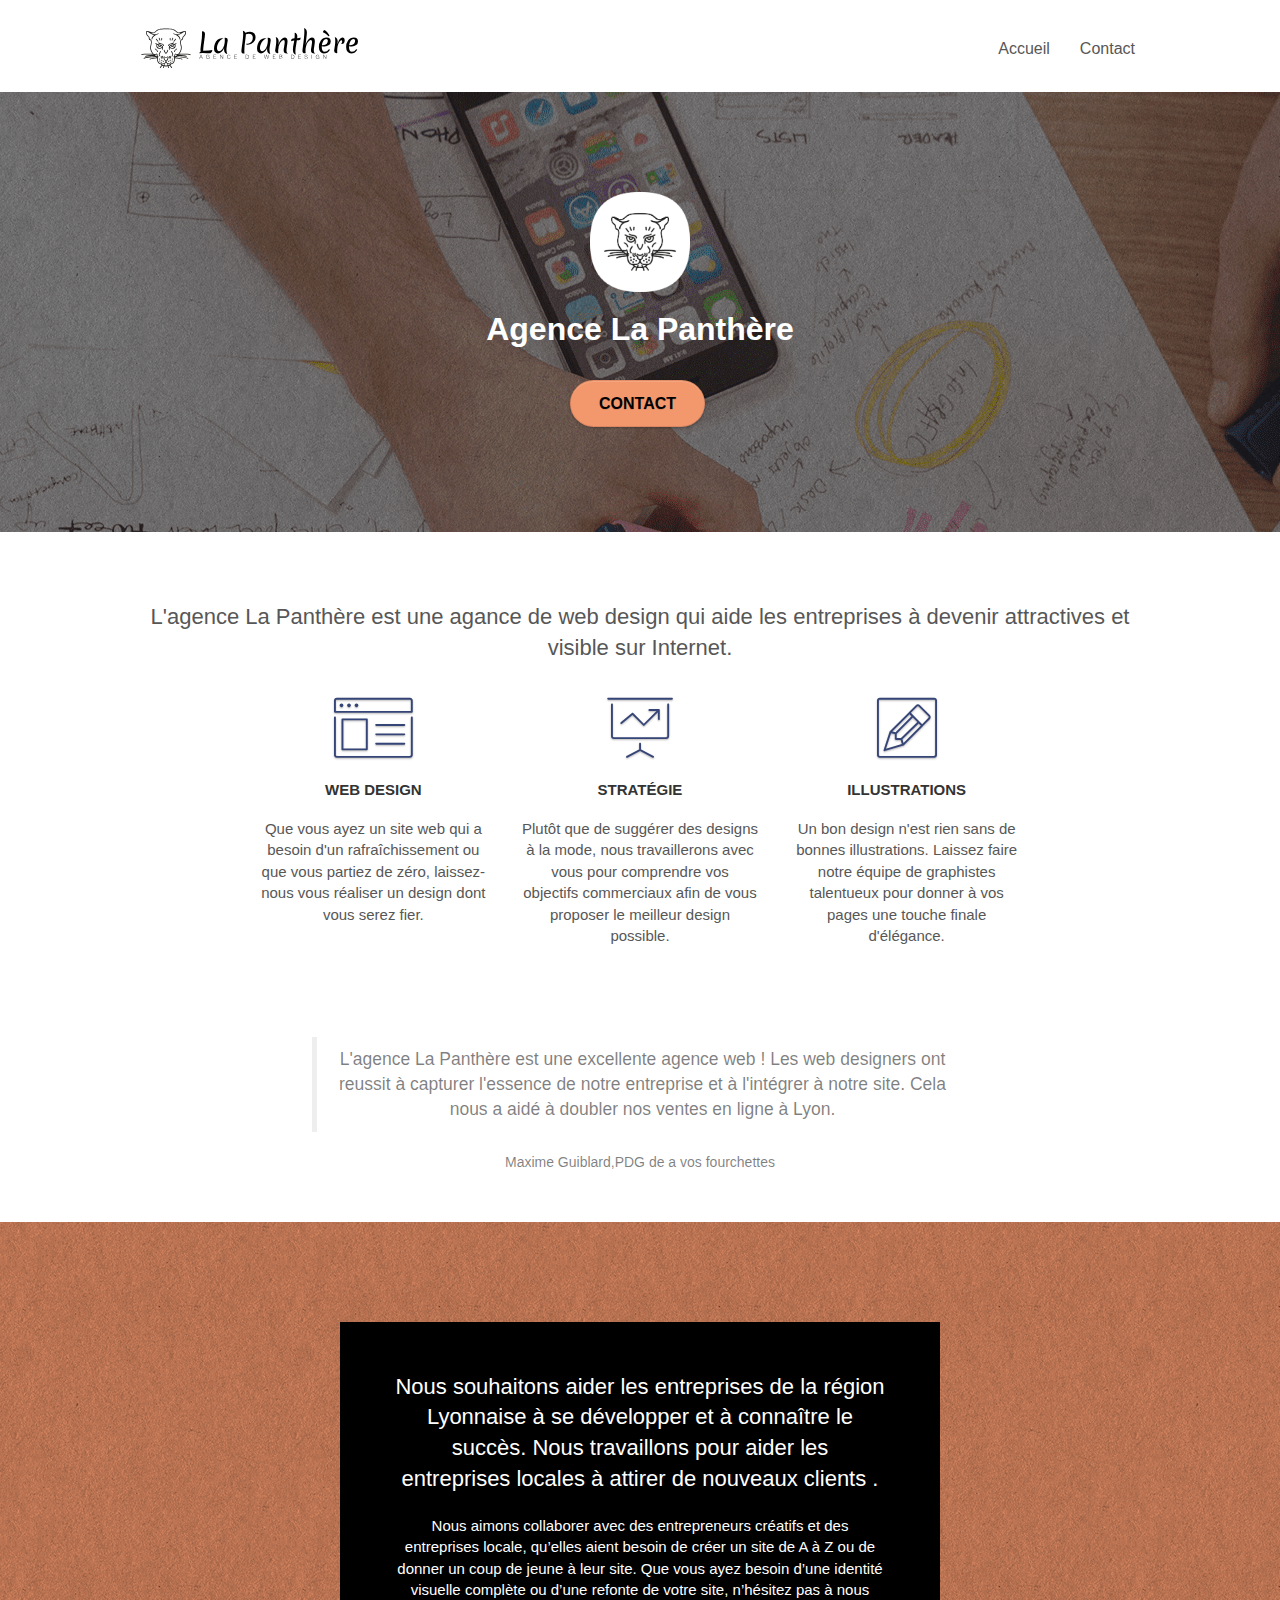
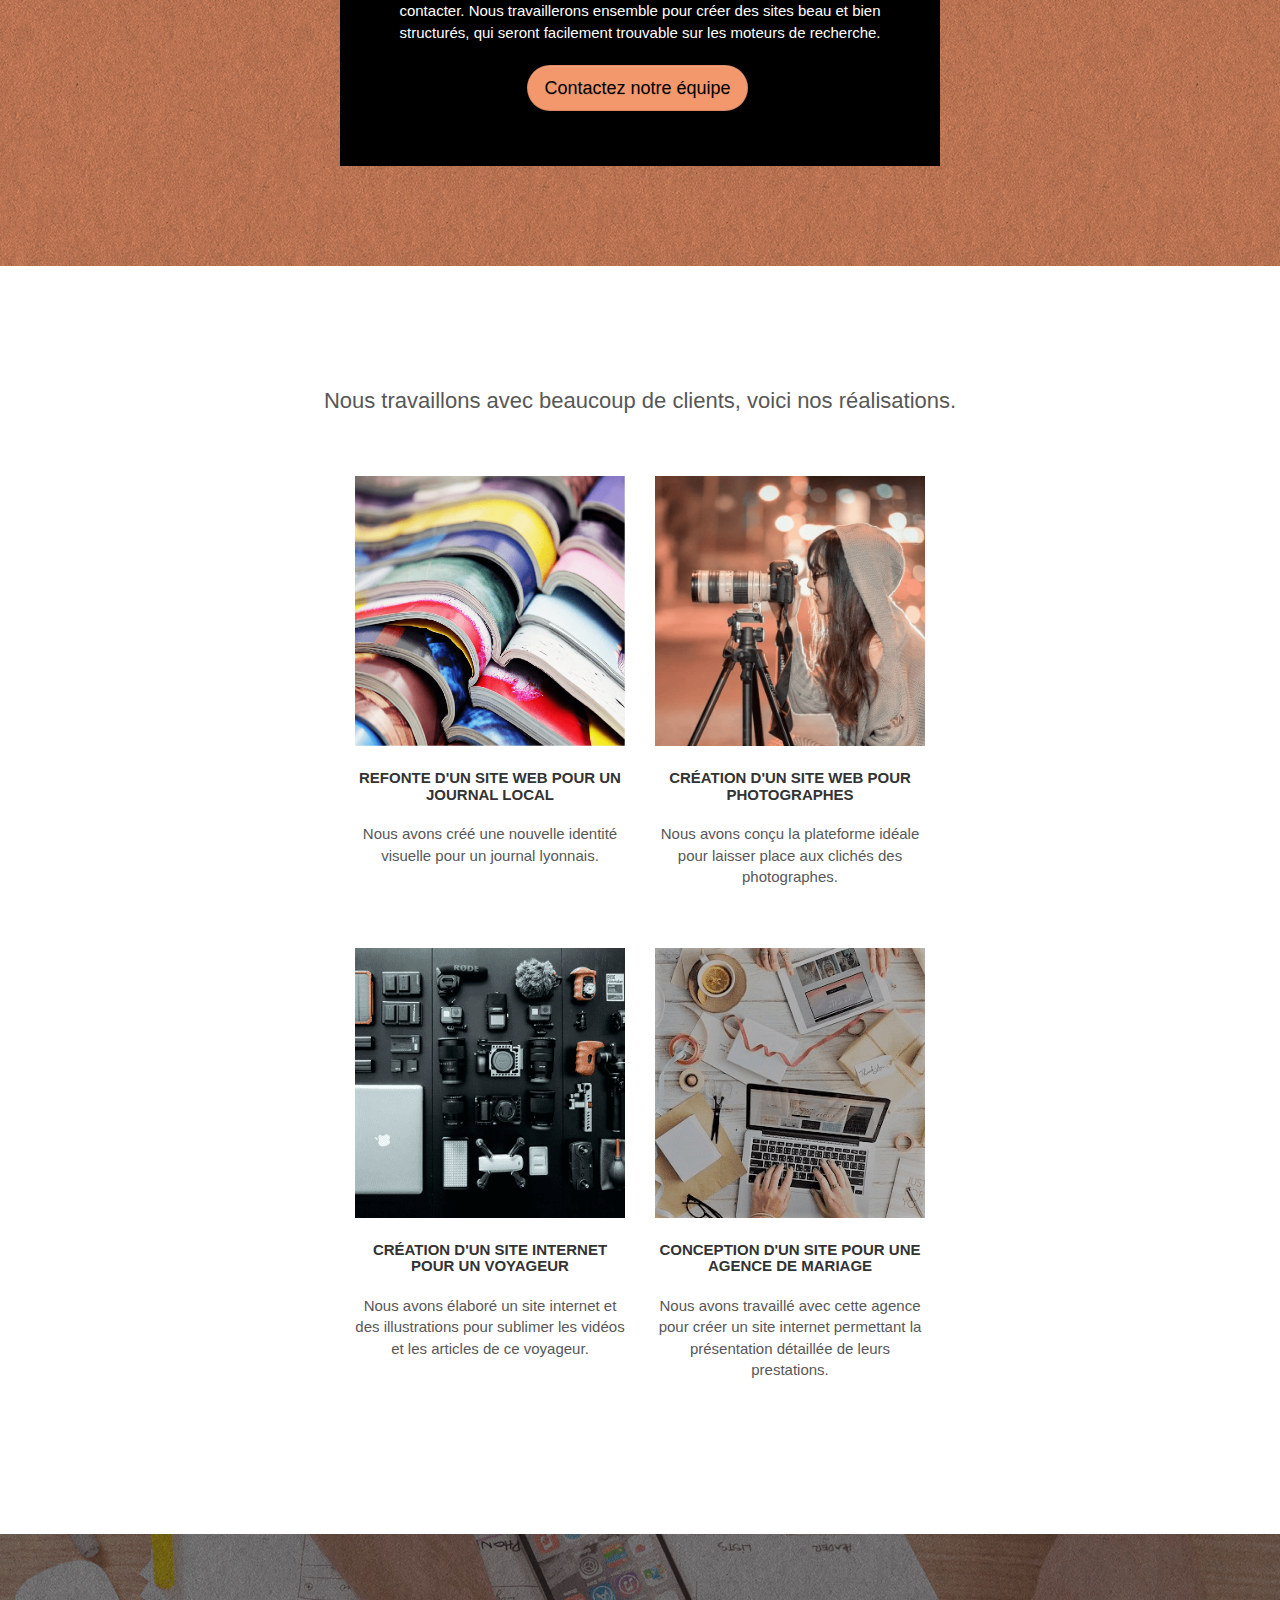
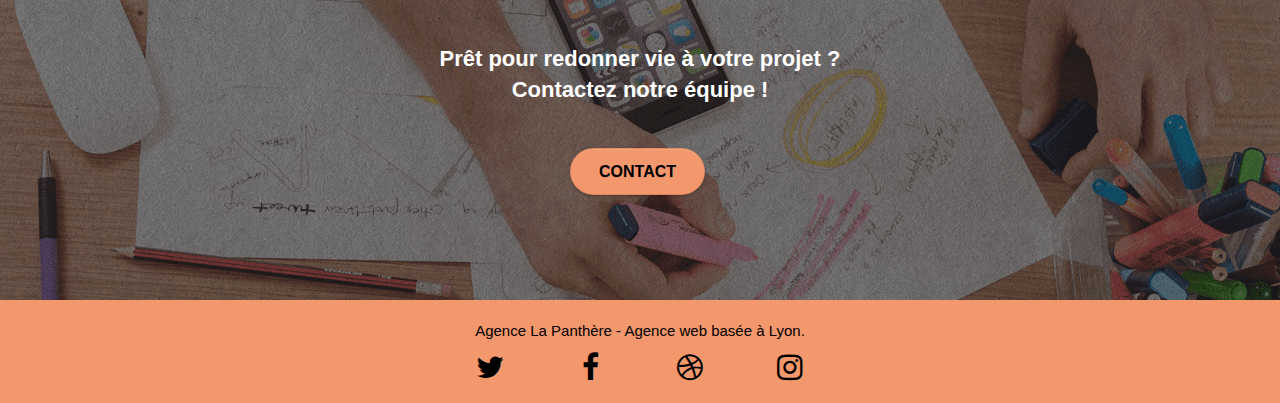
<file: index.html>
<!doctype html>
<html lang="fr">
<head>
    <meta charset="utf-8">
    <meta name="description" content="Agence web design SEO située à Lyon, vous aide à devenir attractifs et visible sur internet.">
    <meta name="viewport" content="width=device-width, initial-scale=1.0, viewport-fit=cover">
	<meta name="google-site-verification" content="LYkPXs075qcxjvnUJNmFKBeVCyc5TlQKk-QZSv1u5y0" />
    <link rel="shortcut icon" type="image/png" href="favicon.jpg">
	<link rel="canonical" href= "https://okaycharlottes.github.io/audit/" />
	<meta name="robot" content="follow, index">
    
	<link rel="stylesheet" type="text/css" href="./css/bootstrap.css">
	<link rel="stylesheet" type="text/css" href="style.min.css">
	<link rel="stylesheet" type="text/css" href="./css/font-awesome.css">
	<link rel="stylesheet" type="text/css" href="./css/et-line.css">
	
    
	<script  src="./js/jquery-2.1.0.min.js" defer></script>
	<script   src="./js/bootstrap.min.js" defer></script>
	<script  src="./js/blocs.min.js" defer></script>
	<script src="./js/jquery.touchSwipe.js" defer></script>
	<script  src="./js/gmaps.min.js" defer></script>

    <title>Agence La Panthère</title>

    
<!-- Analytics -->
<!-- Global site tag (gtag.js) - Google Analytics -->
<script async src="https://www.googletagmanager.com/gtag/js?id=G-BNY44BEZRS"></script>
<script>
  window.dataLayer = window.dataLayer || [];
  function gtag(){dataLayer.push(arguments);}
  gtag('js', new Date());

  gtag('config', 'G-BNY44BEZRS');
</script>
 
<!-- Analytics END -->
    
</head>
<body>
<!-- Principal conteneur -->
<div class="page-container">
    
<!-- bloc-0 -->

<div class="bloc bgc-white l-bloc " id="bloc-0">
	<div class="container bloc-sm">

		<header>
			<nav class="navbar row">
				<div class="navbar-header">
					
					<a class="navbar-brand" href="index.html"><img src="img/agence-la-panthere-monochrome.svg" alt="Logo de l'agence" height="40" /></a>
					<button id="nav-toggle" type="button" class="ui-navbar-toggle navbar-toggle" data-toggle="collapse" data-target=".navbar-1">
						<span class="sr-only">Toggle navigation</span><span class="icon-bar"></span><span class="icon-bar"></span><span class="icon-bar"></span>
					</button>
				</div>
				<div class="collapse navbar-collapse navbar-1 special-dropdown-nav">
					<ul class="site-navigation nav navbar-nav">
						<li>
							<a href="index.html">Accueil</a>
						</li>
						<li>
						</li>
						<li>
							<a href="page2.html">Contact</a>
						</li>
					</ul>
				</div> 
			</nav>
		</header>

		
	</div>
</div>
<!-- bloc-0 END -->
<section id="presentation">
<!-- bloc-1-presentation -->
<div class="bloc bgc-dark-slate-blue bg-banniere d-bloc bg-t-edge bloc-bg-texture texture-paper b-parallax" id="bloc-1-hero">
	<div class="container bloc-lg">
		<div class="row tight-width-whitespace">
			<div class="col-sm-12">
				<img src="img/logo.png" class="center-block image-resize-mode" width="100" alt="Agence La Panthère, agence web paris, création logo paris" />
				<h1 class="text-center hero-bloc-text tc-white ">
					Agence La Panthère
				</h1>
				<div class="text-center">
					<a href="page2.html" class="btn btn-lg btn-clean btn-rd cta-hero btn-atomic-tangerine" id="cta-hero">Contact</a>
				</div>
			</div>
		</div>
	</div>
</div>

</section>
<!-- bloc-1-presentation END -->
<section id="service">
<!-- bloc-2-services -->
<div class="bloc bgc-white l-bloc" id="bloc-2-services">
	<div class="container bloc-md">
		<div class="row">
			<div class="col-sm-12 text-center">
				<h2>L'agence La Panthère est une agance de web design qui aide les entreprises à
					devenir attractives et visible sur Internet.
				</h2>
			</div>
		</div>
		<div class="row voffset-lg med-width-whitespace">
			<div class="col-sm-4">
				<div class="text-center">
					<span class="et-icon-browser sm-shadow icon-dark-slate-blue icons icon-lg"></span>
				</div>
				<h3 class="mg-md text-center">
					Web design
				</h3>
				<p class="text-center ">
					Que vous ayez un site web qui a besoin d'un rafraîchissement ou que vous partiez de zéro, laissez-nous vous réaliser un design dont vous serez fier.
				</p>
			</div>
			<div class="col-sm-4">
				<div class="text-center">
					<span class="et-icon-presentation sm-shadow icon-dark-slate-blue icons icon-lg"></span>
				</div>
				<h3 class="mg-md text-center">
					Stratégie
				</h3>
				<p class="text-center ">
					Plutôt que de suggérer des designs à la mode, nous travaillerons avec vous pour comprendre vos objectifs commerciaux afin de vous proposer le meilleur design possible.<br>
				</p>
			</div>
			<div class="col-sm-4">
				<div class="text-center">
					<span class="et-icon-edit sm-shadow icon-dark-slate-blue icons icon-lg"></span>
				</div>
				<h3 class="mg-md text-center">
					Illustrations
				</h3>
				<p class="text-center ">
					Un bon design n'est rien sans de bonnes illustrations. Laissez faire notre équipe de graphistes talentueux pour donner à vos pages une touche finale d'élégance.
				</p>
			</div>
		</div>
		<div class="row voffset-lg voffset">
			<figure class="col-xs-12 col-md-8 col-md-offset-2 text-center">
				<blockquote>
					L'agence La Panthère est une excellente agence web ! Les web designers ont reussit à capturer l'essence de notre entreprise et à l'intégrer 
					à notre site. Cela nous a aidé à doubler nos ventes en ligne à Lyon.
				</blockquote>
				<figcaption>Maxime Guiblard,PDG de a vos fourchettes</figcaption>
				

			</figure>
		</div>
	</div>
</div>
</section>
<!-- bloc-2-services END -->

<!-- bloc-3-what-i-do -->
<div class="bloc tc-white bgc-atomic-tangerine bg-presentation d-bloc bloc-bg-texture texture-paper b-parallax" id="bloc-3-what-i-do">
	<div class="container bloc-lg">
		<div class="row tight-width-whitespace black-background">
			<div class="col-sm-12">
				<h2 class="mg-md text-center black ">
					Nous souhaitons aider les entreprises de la région Lyonnaise à se développer et à connaître le succès. Nous travaillons pour aider les entreprises locales à attirer de nouveaux clients .<br>
				</h2>
				<p class="text-center black">
					Nous aimons collaborer avec des entrepreneurs créatifs et des entreprises locale, qu’elles aient besoin de créer un site de A à Z ou de donner un coup de jeune à leur site. Que vous ayez besoin d’une identité visuelle complète ou d’une refonte de votre site, n’hésitez pas à nous contacter. Nous travaillerons ensemble pour créer des sites beau et bien structurés, qui seront facilement trouvable sur les moteurs de recherche. <br><br><a class=" btn-lg btn-clean btn-rd btn btn-atomic-tangerine" href="page2.html">Contactez notre équipe</a><br>
				</p>
			</div>
		</div>
	</div>
</div>
<!-- bloc-3-what-i-do END -->

<section id="portefolio">
<!-- bloc-4-portfolio -->
<div class="bloc bgc-white bg-lines-h2-bg bg-repeat l-bloc" id="bloc-4-portfolio">
	<div class="container bloc-lg">
		<div class="row">
			<div class="col-sm-12 text-center">
				<h2>Nous travaillons avec beaucoup de clients, voici nos réalisations.</h2>
			</div>
		</div>
		<div class="row tight-width-whitespace portfolio-row">
			<div class="col-sm-6">
				<a href="#" data-lightbox="img/1.png" data-gallery-id="gallery-1" 
				data-caption="Refonte d'un site web pour un journal local" data-frame="snapshot-lb"><img src="img/1.png" alt="Exemple de réalisation, livre ouvert colorés" class="img-responsive portfolio-thumb" /></a>
				<h3 class="mg-md text-center">
					Refonte d'un site web pour un journal local
				</h3>
				<p class="text-center">
					Nous avons créé une nouvelle identité visuelle pour un journal lyonnais.
				</p>
			</div>
			<div class="col-sm-6">
				<a href="#" data-lightbox="img/2.jpg" data-gallery-id="gallery-1" data-caption="Création d'un site web pour photographes" 
				data-frame="snapshot-lb"><img src="img/2.png" class="img-responsive portfolio-thumb" alt="Photographe avec un appareil photo" /></a>
				<h3 class="mg-md text-center">
					Création d'un site web pour photographes
				</h3>
				<p class="text-center">
					Nous avons conçu la plateforme idéale pour laisser place aux clichés des photographes.
				</p>
			</div>
		</div>
		<div class="row tight-width-whitespace portfolio-row">
			<div class="col-sm-6">
				<a href="#" data-lightbox="img/3.png" data-gallery-id="gallery-1" data-caption="Création d'un site internet pour un voyageur" data-frame="snapshot-lb"><img src="img/3.png" class="img-responsive portfolio-thumb" alt="Voyage"/></a>
				<h3 class="mg-md text-center">
					Création d'un site internet pour un voyageur
				</h3>
				<p class="text-center">
					Nous avons élaboré un site internet et des illustrations pour sublimer les vidéos et les articles de ce voyageur.
				</p>
			</div>
			<div class="col-sm-6">
				<a href="#" data-lightbox="img/4.png" data-gallery-id="gallery-1" data-caption="Conception d'un site pour une agence de mariage" data-frame="snapshot-lb"><img src="img/4.png" class="img-responsive portfolio-thumb" alt="Célébration d'un mariage" /></a>
				<h3 class="mg-md text-center">
					Conception d'un site pour une agence de mariage
				</h3>
				<p class="text-center">
					Nous avons travaillé avec cette agence pour créer un site internet permettant la présentation détaillée de leurs prestations.
				</p>
			</div>
		</div>
	</div>
</div>
</section>
<!-- bloc-4-portfolio END -->

<!-- bloc-5-cta -->
<div class="bloc bgc-dark-slate-blue bg-banniere d-bloc bloc-bg-texture texture-paper" id="bloc-5-cta">
	<div class="container bloc-lg">
		<div class="row">
			<h2 class="mg-md text-center tc-white relative">
				Prêt pour redonner vie à votre projet ?<br>Contactez notre équipe !
			</h2>
			<div class="col-sm-12 text-center">
				<a href="page2.html" class="btn btn-atomic-tangerine btn-clean btn-rd btn-lg cta-hero">Contact</a>
			</div>
		</div>
	</div>
</div>
<!-- bloc-5-cta END -->

<!-- Footer - bloc-8 -->
<footer>
	<div class="bloc bgc-atomic-tangerine d-bloc" id="bloc-8">
		<div class="container bloc-sm">
			<div class="row">
				<div class="col-sm-12">
					<p class="text-center white">
						Agence La Panthère - Agence web basée à Lyon.<br>
					</p>
					<div class="row row-no-gutters social row-social">
						<div class="col-sm-3">
							<div class="text-center">
								<a class="social" href="#"><span class="fa fa-twitter icon-md dark"></span></a>
							</div>
						</div>
						<div class="col-sm-3">
							<div class="text-center">
								<a class="social" href="#"><span class="fa fa-facebook icon-md dark"></span></a>
							</div>
						</div>
						<div class="col-sm-3">
							<div class="text-center">
								<a class="social" href="#"><span class="fa fa-dribbble icon-md dark"></span></a>
							</div>
						</div>
						<div class="col-sm-3">
							<div class="text-center">
								<a class="social" href="#"><span class="fa fa-instagram icon-md dark"></span></a>
							</div>
						</div>
						
					</div>
					
				</div>
			</div>
		</div>
	</div>
</footer>

<!-- Footer - bloc-8 END -->

</div>
<!-- Principal conteneur END -->
    

</body>
</html>
</file>
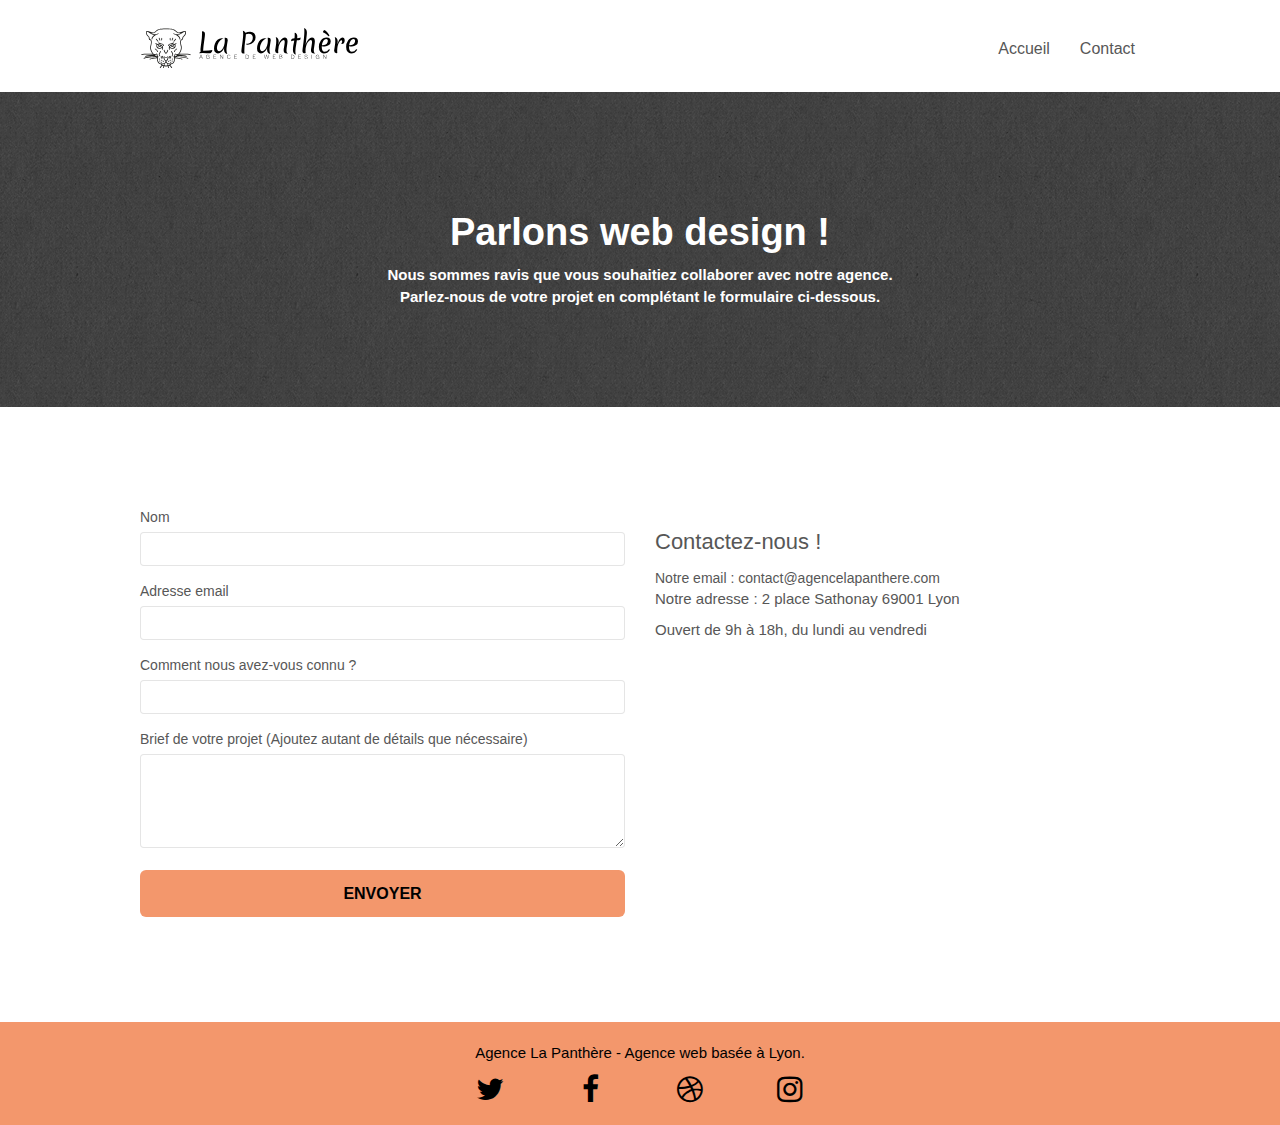
<file: page2.html>
<!doctype html>
<html lang="fr">
<head>
    <meta charset="utf-8">
    <meta name="description" content="Agence web design SEO située à Lyon, vous aide à devenir attractifs et visible sur internet.">
    <meta name="viewport" content="width=device-width, initial-scale=1.0, viewport-fit=cover">
    <link rel="shortcut icon" type="image/png" href="favicon.jpg">
    
	<link rel="stylesheet" type="text/css" href="./css/bootstrap.css">
	<link rel="stylesheet" type="text/css" href="style.min.css">
	<link rel="stylesheet" type="text/css" href="./css/font-awesome.css">
	<link rel="stylesheet" type="text/css" href="./css/et-line.css">

	<script src="./js/jquery-2.1.0.min.js" defer></script>
	<script src="./js/bootstrap.min.js" defer></script>
	<script src="./js/blocs.min.js" defer></script>
	<script src="./js/jqBootstrapValidation.js" defer></script>
	<script src="./js/formHandler.js" defer></script>
	
    
	
    <title>Contact</title>

    
<!-- Analytics -->
 <!-- Global site tag (gtag.js) - Google Analytics -->
<script async src="https://www.googletagmanager.com/gtag/js?id=G-BNY44BEZRS"></script>
<script>
  window.dataLayer = window.dataLayer || [];
  function gtag(){dataLayer.push(arguments);}
  gtag('js', new Date());

  gtag('config', 'G-BNY44BEZRS');
</script>
<!-- Analytics END -->
    
</head>
<body>
<!-- Principal conteneur -->
<div class="page-container">
    
<!-- bloc-0 -->
<div class="bloc bgc-white l-bloc " id="bloc-0">
	<div class="container bloc-sm">
		<nav class="navbar row">
			<div class="navbar-header">
				<a class="navbar-brand" href="index.html"><img src="img/agence-la-panthere-monochrome.svg" alt="Logo de l'agence" height="40" /></a>
				<button id="nav-toggle" type="button" class="ui-navbar-toggle navbar-toggle" data-toggle="collapse" data-target=".navbar-1">
					<span class="sr-only">Toggle navigation</span><span class="icon-bar"></span><span class="icon-bar"></span><span class="icon-bar"></span>
				</button>
			</div>
			<div class="collapse navbar-collapse navbar-1 special-dropdown-nav">
				<ul class="site-navigation nav navbar-nav">
					<li>
						<a href="index.html">Accueil</a>
					</li>
					<li>
					</li>
					<li>
						<a href="page2.html">Contact</a>
					</li>
				</ul>
			</div>
		</nav>
	</div>
</div>
<!-- bloc-0 END -->

<!-- bloc-6 -->
<div class="gris bloc bg-dots-bg bg-repeat bgc-atomic-tangerine d-bloc bloc-bg-texture texture-paper" id="bloc-6">
	<div class="container bloc-lg">
		<div class="row ">
			<div class="col-sm-12">
				<h1 class="text-center hero-bloc-text tc-white">
					Parlons web design !
				</h1>
				<p class="text-center mg-lg tc-white tight-width-whitespace">
					Nous sommes ravis que vous souhaitiez collaborer avec notre agence.<br>
					Parlez-nous de votre projet en complétant le formulaire ci-dessous.
				</p>
			</div>
		</div>
	</div>
</div>
<!-- bloc-6 END -->
<section id="form">
<!-- bloc-7 -->
<div class="bloc bgc-white l-bloc" id="bloc-7">
	<div class="container bloc-lg">
		<div class="row">
			<div class="col-sm-6">
				<form id="form_1" novalidate >
					<div class="form-group">
						<label>
							Nom
						</label>
						<input id="name" type="text" class="form-control" />
					</div>
					<div class="form-group">
						<label>
							Adresse email
						</label>
						<input id="email" class="form-control" type="email" required />
					</div>
					<div class="form-group">
						<label>
							Comment nous avez-vous connu ?
						</label>
						<input class="form-control" type="text" required id="input_504" />
					</div>
					<div class="form-group">
						<label>
							Brief de votre projet (Ajoutez autant de détails que nécessaire)<br>
						</label><textarea id="message" class="form-control" rows="4" cols="50" required></textarea>
					</div> 
					<button class="bloc-button btn btn-lg btn-block cta-hero btn-atomic-tangerine" type="submit" >
						Envoyer
					</button>
				</form>
			</div>
			<div class="col-sm-6">
				<h2>Contactez-nous !</h2>
				<div>
					<a href="mailto:contact@agencelapanthere.com"> Notre email : contact@agencelapanthere.com</a> 
					<p>Notre adresse : 2 place Sathonay 69001 Lyon</p>
					<p>Ouvert de 9h à 18h, du lundi au vendredi</p>
					
				</div>
					
				
			</div>
		</div>
	</div>
</div>

</section>
<!-- bloc-7 END -->

<!-- ScrollToTop Button -->
<a class="bloc-button btn btn-d scrollToTop" onclick="scrollToTarget('1')"><span class="fa fa-chevron-up"></span></a>
<!-- ScrollToTop Button END-->


<!-- Footer - bloc-8 -->
<footer>
	<div class="bloc bgc-atomic-tangerine d-bloc" id="bloc-8">
		<div class="container bloc-sm">
			<div class="row">
				<div class="col-sm-12">
					<p class="text-center white">
						Agence La Panthère - Agence web basée à Lyon.<br>
					</p>
					<div class="row row-no-gutters social row-social">
						<div class="col-sm-3">
							<div class="text-center">
								<a class="social" href="#"><span class="fa fa-twitter icon-md dark"></span></a>
							</div>
						</div>
						<div class="col-sm-3">
							<div class="text-center">
								<a class="social" href="#"><span class="fa fa-facebook icon-md dark"></span></a>
							</div>
						</div>
						<div class="col-sm-3">
							<div class="text-center">
								<a class="social" href="#"><span class="fa fa-dribbble icon-md dark"></span></a>
							</div>
						</div>
						<div class="col-sm-3">
							<div class="text-center">
								<a class="social" href="#"><span class="fa fa-instagram icon-md dark"></span></a>
							</div>
						</div>
					</div>
				</div>
			</div>
		</div>
	</div>
</footer>

<!-- Footer - bloc-8 END -->

</div>
<!-- Principal conteneur END -->
 

</body>
</html>
</file>
<file: css/et-line.css>
@font-face {
    font-family: et-line;
    src: url(../fonts/et-line.eot);
    src: url(../fonts/et-line.eot?#iefix) format('embedded-opentype'), url(../fonts/et-line.woff) format('woff'), url(../fonts/et-line.ttf) format('truetype'), url(../fonts/et-line.svg#et-line) format('svg');
    font-weight: 400;
    font-style: normal
}

.et-icon-adjustments,
.et-icon-alarmclock,
.et-icon-anchor,
.et-icon-aperture,
.et-icon-attachment,
.et-icon-bargraph,
.et-icon-basket,
.et-icon-beaker,
.et-icon-bike,
.et-icon-book-open,
.et-icon-briefcase,
.et-icon-browser,
.et-icon-calendar,
.et-icon-camera,
.et-icon-caution,
.et-icon-chat,
.et-icon-circle-compass,
.et-icon-clipboard,
.et-icon-clock,
.et-icon-cloud,
.et-icon-compass,
.et-icon-desktop,
.et-icon-dial,
.et-icon-document,
.et-icon-documents,
.et-icon-download,
.et-icon-dribbble,
.et-icon-edit,
.et-icon-envelope,
.et-icon-expand,
.et-icon-facebook,
.et-icon-flag,
.et-icon-focus,
.et-icon-gears,
.et-icon-genius,
.et-icon-gift,
.et-icon-global,
.et-icon-globe,
.et-icon-googleplus,
.et-icon-grid,
.et-icon-happy,
.et-icon-hazardous,
.et-icon-heart,
.et-icon-hotairballoon,
.et-icon-hourglass,
.et-icon-key,
.et-icon-laptop,
.et-icon-layers,
.et-icon-lifesaver,
.et-icon-lightbulb,
.et-icon-linegraph,
.et-icon-linkedin,
.et-icon-lock,
.et-icon-magnifying-glass,
.et-icon-map,
.et-icon-map-pin,
.et-icon-megaphone,
.et-icon-mic,
.et-icon-mobile,
.et-icon-newspaper,
.et-icon-notebook,
.et-icon-paintbrush,
.et-icon-paperclip,
.et-icon-pencil,
.et-icon-phone,
.et-icon-picture,
.et-icon-pictures,
.et-icon-piechart,
.et-icon-presentation,
.et-icon-pricetags,
.et-icon-printer,
.et-icon-profile-female,
.et-icon-profile-male,
.et-icon-puzzle,
.et-icon-quote,
.et-icon-recycle,
.et-icon-refresh,
.et-icon-ribbon,
.et-icon-rss,
.et-icon-sad,
.et-icon-scissors,
.et-icon-scope,
.et-icon-search,
.et-icon-shield,
.et-icon-speedometer,
.et-icon-strategy,
.et-icon-streetsign,
.et-icon-tablet,
.et-icon-target,
.et-icon-telescope,
.et-icon-toolbox,
.et-icon-tools,
.et-icon-tools-2,
.et-icon-trophy,
.et-icon-tumblr,
.et-icon-twitter,
.et-icon-upload,
.et-icon-video,
.et-icon-wallet,
.et-icon-wine {
    font-family: et-line;
    speak: none;
    font-style: normal;
    font-weight: 400;
    font-variant: normal;
    text-transform: none;
    line-height: 1;
    -webkit-font-smoothing: antialiased;
    -moz-osx-font-smoothing: grayscale;
    display: inline-block
}

.et-icon-mobile:before {
    content: "\e000"
}

.et-icon-laptop:before {
    content: "\e001"
}

.et-icon-desktop:before {
    content: "\e002"
}

.et-icon-tablet:before {
    content: "\e003"
}

.et-icon-phone:before {
    content: "\e004"
}

.et-icon-document:before {
    content: "\e005"
}

.et-icon-documents:before {
    content: "\e006"
}

.et-icon-search:before {
    content: "\e007"
}

.et-icon-clipboard:before {
    content: "\e008"
}

.et-icon-newspaper:before {
    content: "\e009"
}

.et-icon-notebook:before {
    content: "\e00a"
}

.et-icon-book-open:before {
    content: "\e00b"
}

.et-icon-browser:before {
    content: "\e00c"
}

.et-icon-calendar:before {
    content: "\e00d"
}

.et-icon-presentation:before {
    content: "\e00e"
}

.et-icon-picture:before {
    content: "\e00f"
}

.et-icon-pictures:before {
    content: "\e010"
}

.et-icon-video:before {
    content: "\e011"
}

.et-icon-camera:before {
    content: "\e012"
}

.et-icon-printer:before {
    content: "\e013"
}

.et-icon-toolbox:before {
    content: "\e014"
}

.et-icon-briefcase:before {
    content: "\e015"
}

.et-icon-wallet:before {
    content: "\e016"
}

.et-icon-gift:before {
    content: "\e017"
}

.et-icon-bargraph:before {
    content: "\e018"
}

.et-icon-grid:before {
    content: "\e019"
}

.et-icon-expand:before {
    content: "\e01a"
}

.et-icon-focus:before {
    content: "\e01b"
}

.et-icon-edit:before {
    content: "\e01c"
}

.et-icon-adjustments:before {
    content: "\e01d"
}

.et-icon-ribbon:before {
    content: "\e01e"
}

.et-icon-hourglass:before {
    content: "\e01f"
}

.et-icon-lock:before {
    content: "\e020"
}

.et-icon-megaphone:before {
    content: "\e021"
}

.et-icon-shield:before {
    content: "\e022"
}

.et-icon-trophy:before {
    content: "\e023"
}

.et-icon-flag:before {
    content: "\e024"
}

.et-icon-map:before {
    content: "\e025"
}

.et-icon-puzzle:before {
    content: "\e026"
}

.et-icon-basket:before {
    content: "\e027"
}

.et-icon-envelope:before {
    content: "\e028"
}

.et-icon-streetsign:before {
    content: "\e029"
}

.et-icon-telescope:before {
    content: "\e02a"
}

.et-icon-gears:before {
    content: "\e02b"
}

.et-icon-key:before {
    content: "\e02c"
}

.et-icon-paperclip:before {
    content: "\e02d"
}

.et-icon-attachment:before {
    content: "\e02e"
}

.et-icon-pricetags:before {
    content: "\e02f"
}

.et-icon-lightbulb:before {
    content: "\e030"
}

.et-icon-layers:before {
    content: "\e031"
}

.et-icon-pencil:before {
    content: "\e032"
}

.et-icon-tools:before {
    content: "\e033"
}

.et-icon-tools-2:before {
    content: "\e034"
}

.et-icon-scissors:before {
    content: "\e035"
}

.et-icon-paintbrush:before {
    content: "\e036"
}

.et-icon-magnifying-glass:before {
    content: "\e037"
}

.et-icon-circle-compass:before {
    content: "\e038"
}

.et-icon-linegraph:before {
    content: "\e039"
}

.et-icon-mic:before {
    content: "\e03a"
}

.et-icon-strategy:before {
    content: "\e03b"
}

.et-icon-beaker:before {
    content: "\e03c"
}

.et-icon-caution:before {
    content: "\e03d"
}

.et-icon-recycle:before {
    content: "\e03e"
}

.et-icon-anchor:before {
    content: "\e03f"
}

.et-icon-profile-male:before {
    content: "\e040"
}

.et-icon-profile-female:before {
    content: "\e041"
}

.et-icon-bike:before {
    content: "\e042"
}

.et-icon-wine:before {
    content: "\e043"
}

.et-icon-hotairballoon:before {
    content: "\e044"
}

.et-icon-globe:before {
    content: "\e045"
}

.et-icon-genius:before {
    content: "\e046"
}

.et-icon-map-pin:before {
    content: "\e047"
}

.et-icon-dial:before {
    content: "\e048"
}

.et-icon-chat:before {
    content: "\e049"
}

.et-icon-heart:before {
    content: "\e04a"
}

.et-icon-cloud:before {
    content: "\e04b"
}

.et-icon-upload:before {
    content: "\e04c"
}

.et-icon-download:before {
    content: "\e04d"
}

.et-icon-target:before {
    content: "\e04e"
}

.et-icon-hazardous:before {
    content: "\e04f"
}

.et-icon-piechart:before {
    content: "\e050"
}

.et-icon-speedometer:before {
    content: "\e051"
}

.et-icon-global:before {
    content: "\e052"
}

.et-icon-compass:before {
    content: "\e053"
}

.et-icon-lifesaver:before {
    content: "\e054"
}

.et-icon-clock:before {
    content: "\e055"
}

.et-icon-aperture:before {
    content: "\e056"
}

.et-icon-quote:before {
    content: "\e057"
}

.et-icon-scope:before {
    content: "\e058"
}

.et-icon-alarmclock:before {
    content: "\e059"
}

.et-icon-refresh:before {
    content: "\e05a"
}

.et-icon-happy:before {
    content: "\e05b"
}

.et-icon-sad:before {
    content: "\e05c"
}

.et-icon-facebook:before {
    content: "\e05d"
}

.et-icon-twitter:before {
    content: "\e05e"
}

.et-icon-googleplus:before {
    content: "\e05f"
}

.et-icon-rss:before {
    content: "\e060"
}

.et-icon-tumblr:before {
    content: "\e061"
}

.et-icon-linkedin:before {
    content: "\e062"
}

.et-icon-dribbble:before {
    content: "\e063"
}
</file>
<file: style.min.css>
body{margin:0;padding:0;background:#fff;overflow-x:hidden;-webkit-font-smoothing:antialiased;-moz-osx-font-smoothing:grayscale}a,button{transition:all .3s ease-in-out;outline:0!important}a:hover{text-decoration:none;cursor:pointer}#page-loading-blocs-notifaction{position:fixed;top:0;bottom:0;width:100%;z-index:100000;background:#fff url("img/pageload-spinner.gif") no-repeat center center}.bloc{width:100%;clear:both;background:50% 50% no-repeat;padding:0 50px;-webkit-background-size:cover;-moz-background-size:cover;-o-background-size:cover;background-size:cover;position:relative}.bloc .container{padding-left:0;padding-right:0}.bloc-lg{padding:100px 50px}.bloc-md{padding:50px}.bloc-sm{padding:20px 50px}.bg-b-edge,.bg-bl-edge,.bg-br-edge,.bg-center,.bg-l-edge,.bg-r-edge,.bg-repeat,.bg-t-edge,.bg-tl-edge,.bg-tr-edge{-webkit-background-size:auto!important;-moz-background-size:auto!important;-o-background-size:auto!important;background-size:auto!important}.bg-repeat{background:repeat}.bg-t-edge{background:top no-repeat}.bloc-bg-texture::before{content:"";background-size:2px 2px;position:absolute;top:0;bottom:0;left:0;right:0}.texture-paper::before{background:url("img/texture-paper.png");background-size:280px 280px}.b-parallax{background-attachment:fixed}.d-bloc{color:rgba(255,255,255,.7)}.d-bloc button:hover{color:rgba(255,255,255,.9)}.d-bloc .icon-round,.d-bloc .icon-rounded,.d-bloc .icon-semi-rounded-a,.d-bloc .icon-semi-rounded-b,.d-bloc .icon-square{border-color:rgba(255,255,255,.9)}.d-bloc .divider-h span{border-color:rgba(255,255,255,.2)}.d-bloc .a-btn,.d-bloc .navbar a,.d-bloc .navbar-brand,.d-bloc a .icon-lg,.d-bloc a .icon-md,.d-bloc a .icon-sm,.d-bloc a .icon-xl,.d-bloc h1 a,.d-bloc h2 a,.d-bloc h3 a,.d-bloc h4 a,.d-bloc h5 a,.d-bloc h6 a,.d-bloc p a{color:rgba(255,255,255,.6)}.d-bloc .a-btn:hover,.d-bloc .navbar a:hover,.d-bloc .navbar-brand:hover,.d-bloc a:hover .icon-lg,.d-bloc a:hover .icon-md,.d-bloc a:hover .icon-sm,.d-bloc a:hover .icon-xl,.d-bloc h1 a:hover,.d-bloc h2 a:hover,.d-bloc h3 a:hover,.d-bloc h4 a:hover,.d-bloc h5 a:hover,.d-bloc h6 a:hover,.d-bloc p a:hover{color:#fff}.d-bloc .navbar-toggle .icon-bar{background:#fff}.d-bloc .btn-wire,.d-bloc .btn-wire:hover{color:#fff;border-color:#fff}.d-bloc .panel{color:rgba(0,0,0,.5)}.d-bloc .panel button:hover{color:rgba(0,0,0,.7)}.d-bloc .panel icon{border-color:rgba(0,0,0,.7)}.d-bloc .panel .divider-h span{border-color:rgba(0,0,0,.1)}.d-bloc .panel .a-btn{color:rgba(0,0,0,.6)}.d-bloc .panel .a-btn:hover{color:#000}.d-bloc .panel .btn-wire,.d-bloc .panel .btn-wire:hover{color:rgba(0,0,0,.7);border-color:rgba(0,0,0,.3)}.d-bloc .panel,.l-bloc{color:rgba(0,0,0,.5)}.d-bloc .panel button:hover,.l-bloc button:hover{color:rgba(0,0,0,.7)}.l-bloc .icon-round,.l-bloc .icon-rounded,.l-bloc .icon-semi-rounded-a,.l-bloc .icon-semi-rounded-b,.l-bloc .icon-square{border-color:rgba(0,0,0,.7)}.d-bloc .panel .divider-h span,.l-bloc .divider-h span{border-color:rgba(0,0,0,.1)}.d-bloc .panel .a-btn,.l-bloc .a-btn,.l-bloc .navbar a,.l-bloc .navbar-brand,.l-bloc a .icon-lg,.l-bloc a .icon-md,.l-bloc a .icon-sm,.l-bloc a .icon-xl,.l-bloc h1 a,.l-bloc h2 a,.l-bloc h3 a,.l-bloc h4 a,.l-bloc h5 a,.l-bloc h6 a,.l-bloc p a{color:rgba(0,0,0,.6)}.d-bloc .panel .a-btn:hover,.l-bloc .a-btn:hover,.l-bloc .navbar a:hover,.l-bloc .navbar-brand:hover,.l-bloc a:hover .icon-lg,.l-bloc a:hover .icon-md,.l-bloc a:hover .icon-sm,.l-bloc a:hover .icon-xl,.l-bloc h1 a:hover,.l-bloc h2 a:hover,.l-bloc h3 a:hover,.l-bloc h4 a:hover,.l-bloc h5 a:hover,.l-bloc h6 a:hover,.l-bloc p a:hover{color:#000}.l-bloc .navbar-toggle .icon-bar{color:rgba(0,0,0,.6)}.d-bloc .panel .btn-wire,.d-bloc .panel .btn-wire:hover,.l-bloc .btn-wire,.l-bloc .btn-wire:hover{color:rgba(0,0,0,.7);border-color:rgba(0,0,0,.3)}.voffset{margin-top:30px}.voffset-lg{margin-top:80px}.row-no-gutters{margin-right:0;margin-left:0}.row.row-no-gutters>[class*=" col-"],.row.row-no-gutters>[class^=col-]{padding-right:0;padding-left:0}#bloc-1-hero h1{font-size:32px}.navbar{margin-bottom:0;z-index:1}.navbar-brand{height:auto;padding:3px 15px;font-size:25px;font-weight:400;font-weight:600;line-height:44px}.navbar-brand img{max-height:200px;margin:0 5px 0 0;display:inline}.navbar-brand img[src$=svg]{min-width:100px}.nav-center .navbar-brand img{margin:0}.navbar .nav{padding-top:2px;margin-right:-16px;float:right;z-index:1}.nav>li{float:left;margin-top:4px;font-size:16px}.navbar-nav .open .dropdown-menu>li>a{text-align:inherit}.nav>li a:focus,.nav>li a:hover{background:0 0}.navbar-toggle{margin:10px 10px 0 0;border:0}.navbar-toggle:hover{background:0 0!important}.navbar-toggle .icon-bar{background-color:rgba(0,0,0,.5);width:26px}.nav-invert .navbar .nav{float:left}.nav-invert .navbar-brand,.nav-invert .navbar-header{float:right;position:relative;z-index:2}@media (min-width:768px){.site-navigation{position:absolute;top:50%;right:20px;transform:translate(0,-50%);-webkit-transform:translateY(-50%)}.nav>li .dropdown-menu a,.nav>li .dropdown-menu a:hover{color:#484848}.nav-invert .site-navigation{left:0;right:0}.nav-center{text-align:center}.nav-center .navbar-header{width:100%}.nav-center .nav>li,.nav-center .navbar-brand,.nav-center .navbar-header{float:none;display:inline-block}.nav-center .site-navigation{position:relative;width:100%;right:0;margin-right:0;margin-top:20px}.nav-center.mini-nav .navbar-toggle{float:none;margin:10px auto 0}}.nav>li>.dropdown a{background:0 0!important;display:block;padding:14px 15px}nav .caret{margin:0 5px}.dropdown-menu .dropdown-menu{top:-8px;left:100%}.dropdown-menu .dropmenu-flow-right{top:100%;left:0;margin-left:-1px;border-top-left-radius:0;border-top-right-radius:0}.dropdown-menu .dropdown span{border:4px solid #000;border-top-color:transparent;border-right-color:transparent;border-bottom-color:transparent;margin:6px -5px 0 0!important;float:right}.mg-md{margin-top:10px;margin-bottom:20px}.mg-lg{margin-top:10px;margin-bottom:40px}.btn{margin:0 5px 5px 0}.btn.pull-right{margin:0 0 5px 5px}.btn-d,.btn-d:focus,.btn-d:hover{color:#fff;background:rgba(0,0,0,.3)}button{outline:0!important}.btn-rd{border-radius:40px}.btn-clean{border:1px solid rgba(0,0,0,.08);border-bottom-color:rgba(0,0,0,.1);text-shadow:0 1px 0 rgba(0,0,1,.1);box-shadow:0 1px 3px rgba(0,0,1,.25),inset 0 1px 0 0 rgba(255,255,255,.15)}.icon-md{font-size:30px!important}.icon-lg{font-size:60px!important}.sm-shadow{text-shadow:0 1px 2px rgba(0,0,0,.3)}.panel-sq,.panel-sq .panel-footer,.panel-sq .panel-heading{border-radius:0}.panel-rd{border-radius:30px}.panel-rd .panel-heading{border-radius:29px 29px 0 0}.panel-rd .panel-footer{border-radius:0 0 29px 29px}.form-control{border-color:rgba(0,0,0,.1);box-shadow:none}.scrollToTop{width:40px;height:40px;position:fixed;bottom:20px;right:20px;opacity:0;z-index:500;transition:all .3s ease-in-out}.scrollToTop span{margin-top:6px}.showScrollTop{font-size:14px;opacity:1}a[data-lightbox]{position:relative;display:block;text-align:center}a[data-lightbox]:hover::before{content:"+";font-family:HelveticaNeue-Light,"Helvetica Neue Light","Helvetica Neue",Helvetica,Arial;font-size:32px;width:50px;height:50px;margin-left:-25px;border-radius:50%;background:rgba(0,0,0,.6);color:#fff;font-weight:100;z-index:1;position:absolute;top:50%;transform:translateY(-50%);-webkit-transform:translateY(-50%)}a[data-lightbox]:hover img{opacity:.6;-webkit-animation-fill-mode:none;animation-fill-mode:none}#lightbox-modal{display:flex;align-items:center}#lightbox-modal .modal-dialog{width:90%;max-width:900px;margin:0 auto 0}#lightbox-modal .modal-dialog img{max-height:90vh;margin:0 auto}.lightbox-caption{padding:20px;color:#fff;background:rgba(0,0,0,.5);position:absolute;left:15px;right:15px;bottom:5px}.close-lightbox{color:#fff;font-size:30px;position:absolute;top:20px;right:20px;z-index:20;background:rgba(0,0,0,.5);border:none;line-height:30px;padding:0 9px 5px;opacity:.3}.close-lightbox:hover,.next-lightbox:hover,.prev-lightbox:hover{opacity:1;color:#fff}.next-lightbox,.prev-lightbox{font-size:20px;color:rgba(255,255,255,.9);background:rgba(0,0,0,.5);transition:all .2s ease-in-out;position:absolute;top:45%;z-index:1;opacity:.4}.next-lightbox{padding:6px 8px 1px 13px;right:25px}.prev-lightbox{padding:6px 13px 1px 10px;left:25px}.snapshot-lb .modal-body{padding-bottom:45px}.snapshot-lb .lightbox-caption{padding:0;color:rgba(0,0,0,.5);background:0 0}.btn,a,h1,h2,h3,h4,h5,h6,label,p{font-family:helvetica;font-weight:400;color:#575757!important}.container{max-width:1000px}.hero-bloc-text{font-size:38px}.hero-bloc-text-sub{font-size:36px}.statement-bloc-text{line-height:26px;font-style:italic;font-size:20px;text-align:center;font-weight:lighter;max-width:520px;margin:auto auto auto auto}p{font-size:15px}.tight-width-whitespace{max-width:600px;margin:auto auto auto auto}.h1{font-size:20px;font-family:"Open Sans"}.cta-hero{margin-top:22px;color:#fff!important;text-transform:uppercase;padding:12px 28px 12px 28px;font-size:16px;font-weight:700}.social{max-width:400px;margin:auto auto auto auto;color:#000}h2{font-size:22px;line-height:1.4em}h3{font-size:15px;text-transform:uppercase;font-weight:700;color:#333!important}.med-width-whitespace{max-width:800px;margin:auto auto auto auto;box-shadow:0 0 0 #000}h1{color:#333!important}h4{color:#333!important}.icons{margin-bottom:14px;margin-top:24px}.white{color:#000!important}.portfolio-thumb{margin-bottom:24px}.portfolio-row{margin-bottom:44px;margin-top:50px}.avatar{box-shadow:0 4px 9px rgba(0,0,0,.3)}.black-background{background-color:#000;padding:40px 40px 40px 40px}.bold-link{font-weight:900;text-decoration:underline!important}.bgc-white{background-color:#fff}.bgc-dark-slate-blue{background-color:#364577}.bgc-atomic-tangerine{background-color:#f3976c}.tc-white{color:#fff!important;font-weight:700!important}.black{color:#fff!important}.btn-atomic-tangerine{background:#f3976c;color:#000!important}.btn-atomic-tangerine:hover{background:#c27956!important;color:#000!important}.ltc-white{color:#fff!important}.ltc-white:hover{color:#ccc!important}.ltc-atomic-tangerine{color:#f3976c!important}.ltc-atomic-tangerine:hover{color:#c27956!important}.icon-dark-slate-blue{color:#364577!important;border-color:#364577!important}.bg-dots-bg{background-image:url("img/dots-bg.png")}.bg-lines-h2-bg{background-color:#fff}.bg-banniere{background-image:url("img/agence-la-panthere.png")}.bg-presentation{background-image:url("img/image-de-presentation.png")}@media (max-width:1024px){.bloc{padding-left:20px;padding-right:20px}.bloc-tile-2.full-width-bloc .container,.bloc-tile-3.full-width-bloc .container,.bloc-tile-4.full-width-bloc .container,.bloc.full-width-bloc{padding-left:0;padding-right:0}}@media (max-width:992px) and (min-width:768px){.navbar .nav{max-width:80%}.nav-center.navbar .nav{max-width:100%}}@media only screen and (min-device-width:768px) and (max-device-width:1024px) and (orientation:landscape){.b-parallax{background-attachment:scroll}}@media only screen and (min-device-width:1024px) and (max-device-width:1366px) and (-webkit-min-device-pixel-ratio:1.5){.b-parallax{background-attachment:scroll}}@media (max-width:991px){.container{width:100%}.b-parallax{background-attachment:scroll}#hero-bloc,.page-container{overflow-x:hidden;position:relative}.bloc{padding-left:constant(safe-area-inset-left);padding-right:constant(safe-area-inset-right)}.bloc-group,.bloc-group .bloc{display:block;width:100%}.bloc-fill-screen .fill-bloc-bottom-edge,.bloc-fill-screen .fill-bloc-top-edge{padding:0 20px;padding-left:constant(safe-area-inset-left);padding-right:constant(safe-area-inset-right)}}@media (max-width:767px){.page-container{overflow-x:hidden;position:relative}#disqus_thread,h1,h2,h3,h4,h5,h6,p{padding-left:10px!important;padding-right:10px!important}.b-parallax{background-attachment:scroll}.navbar .nav{padding-top:0;border-top:1px solid rgba(0,0,0,.2);float:none!important}.navbar.row{margin-left:0;margin-right:0}.site-navigation{position:inherit;transform:none;-webkit-transform:none;-ms-transform:none}.nav>li{margin-top:0;border-bottom:1px solid rgba(0,0,0,.1);background:rgba(0,0,0,.05);text-align:left;padding-left:15px;width:100%}.nav>li:hover{background:rgba(0,0,0,.08)}.dropdown .dropdown a .caret{float:none;margin:5px 0 0 10px!important;border:4px solid #000;border-bottom-color:transparent;border-right-color:transparent;border-left-color:transparent}#hero-bloc .navbar .nav{background:rgba(0,0,0,.8)}#hero-bloc .navbar .nav a{color:rgba(255,255,255,.6)}.hero{padding:50px 0}.hero-nav{left:-1px;right:-1px}.navbar-collapse{padding:0;overflow-x:hidden;-webkit-box-shadow:none;box-shadow:none}.navbar-brand img{max-height:40px;width:auto}.nav-invert .navbar-header{float:none;width:100%}.nav-invert .navbar-toggle{float:left;margin-left:10px}.bloc{padding-left:0;padding-right:0}.bloc-lg,.bloc-xl,.bloc-xxl{padding:40px 0}.bloc-md,.bloc-sm{padding-left:0;padding-right:0}.bloc-fill-screen .fill-bloc-bottom-edge,.bloc-fill-screen .fill-bloc-top-edge,.bloc-tile-2 .container,.bloc-tile-3 .container,.bloc-tile-4 .container{padding-left:0;padding-right:0}.a-block{padding:0 10px}.btn-dwn{display:none}.voffset{margin-top:5px}.voffset-md{margin-top:20px}.voffset-lg{margin-top:30px}form{padding:5px}.close-lightbox{display:inline-block}.blocsapp-device-iphone5{background-size:216px 425px;padding-top:60px;width:216px;height:425px}.blocsapp-device-iphone5 img{width:180px;height:320px}}@media (max-width:400px){.bloc{padding-left:0;padding-right:0}}@media (max-width:767px){.bloc-mob-center-text{text-align:center}}.keywords{color:#ccc;font-size:1px}.img-responsive{width:100%}.gris{background-color:#575757}.dark{color:#000!important}.blanc{color:#fff!important}.relative{position:relative}@media only screen and (min-device-width:300px) and (max-device-width:1024px){.row-social{display:flex;justify-content:space-around}}
</file>
